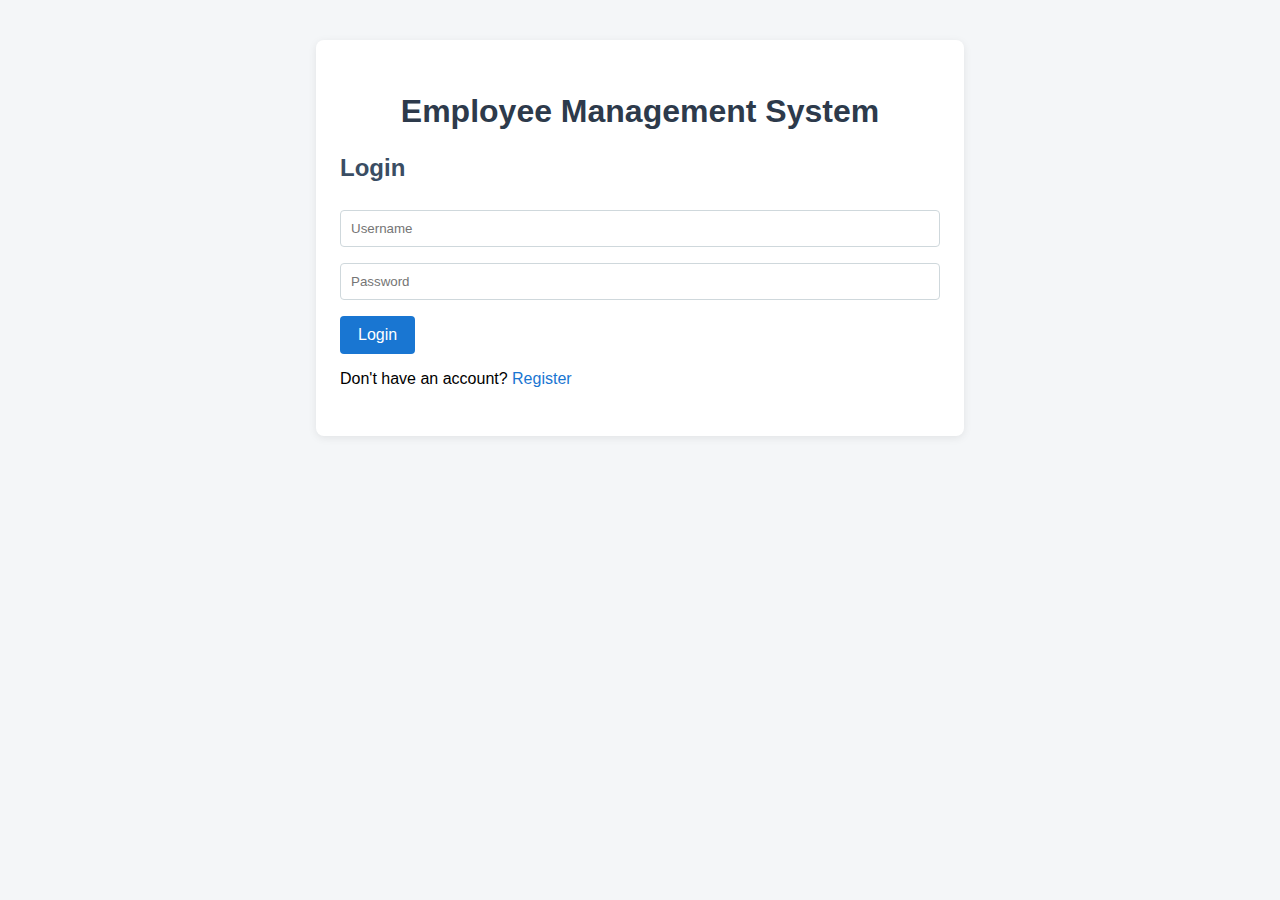
<file: EmployeeManagement/index.html>
<!DOCTYPE html>
<html lang="en">
<head>
    <meta charset="UTF-8">
    <meta name="viewport" content="width=device-width, initial-scale=1.0">
    <title>Employee Management</title>
    <link rel="stylesheet" href="style.css">
</head>
<body>
    <div class="container">
        <h1>Employee Management System</h1>
        <div id="auth-section">
            <div id="login-form">
                <h2>Login</h2>
                <input type="text" id="login-username" placeholder="Username" required>
                <input type="password" id="login-password" placeholder="Password" required>
                <button onclick="login()">Login</button>
                <p>Don't have an account? <a href="#" onclick="showRegister()">Register</a></p>
                <div id="login-error" class="error"></div>
            </div>
            <div id="register-form" style="display:none;">
                <h2>Register</h2>
                <input type="text" id="register-username" placeholder="Username" required>
                <input type="password" id="register-password" placeholder="Password" required>
                <button onclick="register()">Register</button>
                <p>Already have an account? <a href="#" onclick="showLogin()">Login</a></p>
                <div id="register-error" class="error"></div>
            </div>
        </div>
        <div id="main-section" style="display:none;">
            <button onclick="logout()" class="logout-btn">Logout</button>
            <h2>Employee List</h2>
            <table id="employee-table">
                <thead>
                    <tr>
                        <th>ID</th>
                        <th>Name</th>
                        <th>Email</th>
                        <th>Department</th>
                        <th>Position</th>
                        <th>Actions</th>
                    </tr>
                </thead>
                <tbody></tbody>
            </table>
            <h2>Add Employee</h2>
            <form id="add-employee-form">
                <input type="text" id="emp-firstname" placeholder="First Name" required>
                <input type="text" id="emp-lastname" placeholder="Last Name" required>
                <input type="email" id="emp-email" placeholder="Email" required>
                <input type="text" id="emp-department" placeholder="Department" required>
                <input type="text" id="emp-position" placeholder="Position" required>
                <button type="submit">Add Employee</button>
            </form>
            <div id="employee-error" class="error"></div>
        </div>
    </div>
    <script src="script.js"></script>
</body>
</html>
</file>
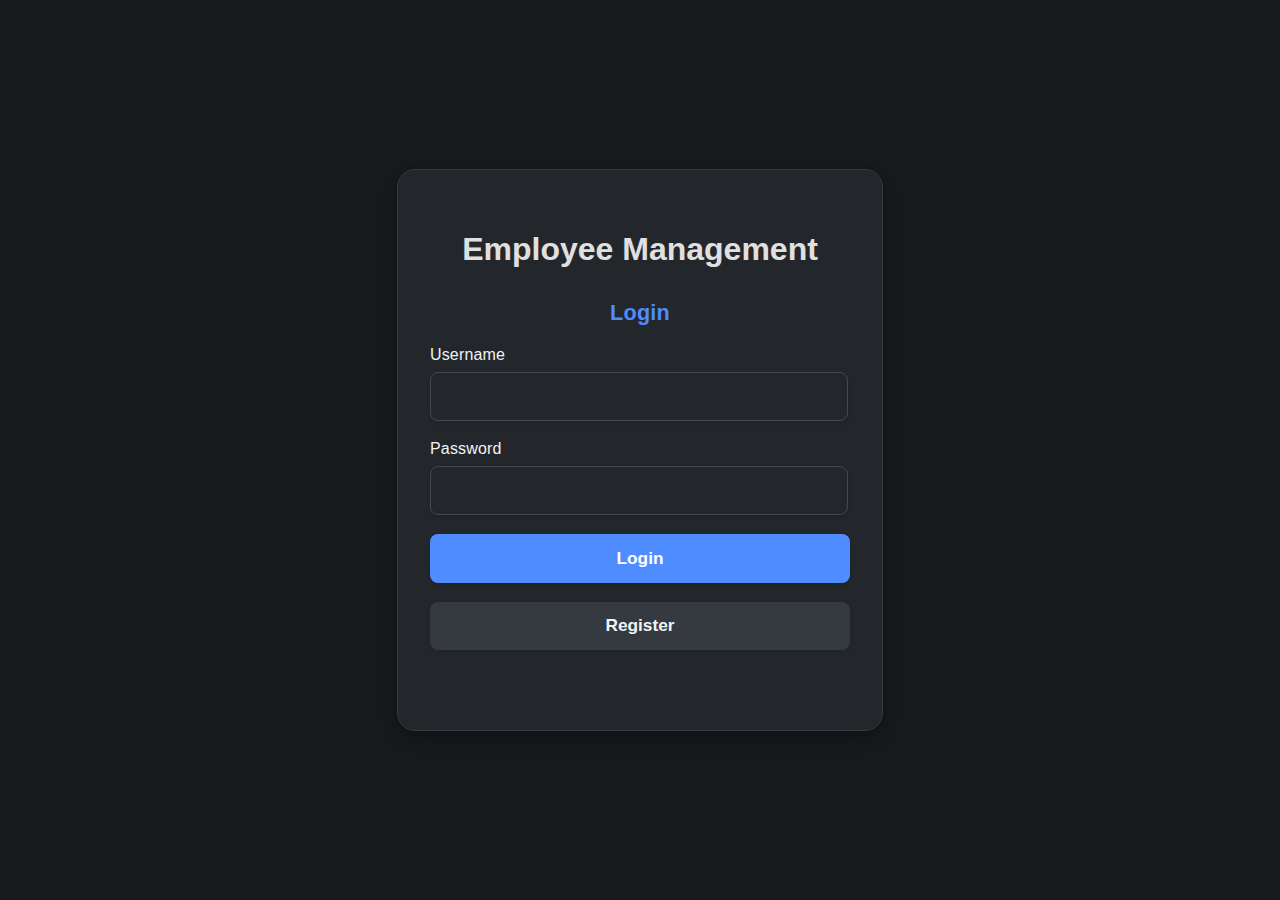
<file: EmployeeManagement/wwwroot/index.html>
<!DOCTYPE html>
<html lang="en">
<head>
    <meta charset="UTF-8">
    <meta name="viewport" content="width=device-width, initial-scale=1.0">
    <title>Employee Management</title>
    <link rel="stylesheet" href="style.css">
</head>
<body>
    <div class="container">
        <h1>Employee Management</h1>
        <form id="loginForm">
            <h2 class="text-center">Login</h2>
            <label>Username <input type="text" id="username" required></label>
            <label>Password <input type="password" id="password" required></label>
            <button type="submit">Login</button>
            <button type="button" id="showRegister">Register</button>
        </form>
        <form id="employeeForm" class="d-none">
            <h2>Add Employee</h2>
            <label>First Name <input type="text" id="firstName" required></label>
            <label>Last Name <input type="text" id="lastName" required></label>
            <label>Email <input type="email" id="email" required></label>
            <label>Phone <input type="text" id="phone"></label>
            <label>Department <input type="text" id="department"></label>
            <label>Position <input type="text" id="position"></label>
            <label>Salary <input type="number" id="salary" required></label>
            <label>Hire Date <input type="date" id="hireDate" required></label>
            <button type="submit">Add Employee</button>
        </form>
        <form id="registerForm" class="d-none">
            <h2 class="text-center">Employee Registration</h2>
            <label>Username <input type="text" id="regUsername" required></label>
            <label>Email <input type="email" id="regEmail" required></label>
            <label>Password <input type="password" id="regPassword" required></label>
            <label>First Name <input type="text" id="regFirstName" required></label>
            <label>Last Name <input type="text" id="regLastName" required></label>
            <label>Phone <input type="text" id="regPhone"></label>
            <label>Department <input type="text" id="regDepartment"></label>
            <label>Position <input type="text" id="regPosition"></label>
            <label>Salary <input type="number" id="regSalary" required></label>
            <label>Hire Date <input type="date" id="regHireDate" required></label>
            <button type="submit">Register Employee</button>
            <button type="button" id="backToLogin">Back to Login</button>
        </form>
        <div class="employee-list" id="employeeList"></div>
    </div>
    <script>
        let token = '';
        document.getElementById('loginForm').onsubmit = async function(e) {
            e.preventDefault();
            const username = document.getElementById('username').value;
            const password = document.getElementById('password').value;
            const res = await fetch('/api/auth/login', {
                method: 'POST',
                headers: { 'Content-Type': 'application/json' },
                body: JSON.stringify({ username, password })
            });
            const data = await res.json();
            if (res.ok && data.token) {
                token = data.token;
                document.getElementById('loginForm').style.display = 'none';
                document.getElementById('employeeForm').style.display = 'block';
                loadEmployees();
            } else {
                alert(data.message || 'Login failed');
            }
        };
        document.getElementById('employeeForm').onsubmit = async function(e) {
            e.preventDefault();
            const employee = {
                firstName: document.getElementById('firstName').value,
                lastName: document.getElementById('lastName').value,
                email: document.getElementById('email').value,
                phone: document.getElementById('phone').value,
                department: document.getElementById('department').value,
                position: document.getElementById('position').value,
                salary: parseFloat(document.getElementById('salary').value),
                hireDate: document.getElementById('hireDate').value
            };
            const res = await fetch('/api/employees', {
                method: 'POST',
                headers: {
                    'Content-Type': 'application/json',
                    'Authorization': 'Bearer ' + token
                },
                body: JSON.stringify(employee)
            });
            if (res.ok) {
                loadEmployees();
                e.target.reset();
            } else {
                const data = await res.json();
                alert(data.message || 'Failed to add employee');
            }
        };
        document.getElementById('showRegister').onclick = function() {
            document.getElementById('loginForm').style.display = 'none';
            document.getElementById('registerForm').style.display = 'block';
        };
        document.getElementById('backToLogin').onclick = function() {
            document.getElementById('registerForm').style.display = 'none';
            document.getElementById('loginForm').style.display = 'block';
        };
        document.getElementById('registerForm').onsubmit = async function(e) {
            e.preventDefault();
            const regData = {
                username: document.getElementById('regUsername').value,
                email: document.getElementById('regEmail').value,
                password: document.getElementById('regPassword').value,
                firstName: document.getElementById('regFirstName').value,
                lastName: document.getElementById('regLastName').value,
                phone: document.getElementById('regPhone').value,
                department: document.getElementById('regDepartment').value,
                position: document.getElementById('regPosition').value,
                salary: parseFloat(document.getElementById('regSalary').value),
                hireDate: document.getElementById('regHireDate').value
            };
            const res = await fetch('/api/employees/register', {
                method: 'POST',
                headers: { 'Content-Type': 'application/json', 'Authorization': 'Bearer ' + token },
                body: JSON.stringify(regData)
            });
            const data = await res.json();
            if (res.ok) {
                alert('Employee registered successfully!');
                document.getElementById('registerForm').reset();
                document.getElementById('registerForm').style.display = 'none';
                document.getElementById('loginForm').style.display = 'block';
            } else {
                alert(data.message || 'Registration failed');
            }
        };
        async function loadEmployees() {
            const res = await fetch('/api/employees', {
                headers: { 'Authorization': 'Bearer ' + token }
            });
            const list = document.getElementById('employeeList');
            if (res.ok) {
                const employees = await res.json();
                list.innerHTML = employees.map(emp => `<div class="employee"><b>${emp.firstName} ${emp.lastName}</b><br>Email: ${emp.email}<br>Department: ${emp.department}<br>Position: ${emp.position}</div>`).join('');
            } else {
                list.innerHTML = '<p>Could not load employees.</p>';
            }
        }
    </script>
</body>
</html>
</file>
<file: EmployeeManagement/style.css>
body {
    font-family: Arial, sans-serif;
    background: #f4f6f8;
    margin: 0;
    padding: 0;
}
.container {
    max-width: 600px;
    margin: 40px auto;
    background: #fff;
    padding: 32px 24px;
    border-radius: 8px;
    box-shadow: 0 2px 8px rgba(0,0,0,0.08);
}
h1 {
    text-align: center;
    color: #2d3a4b;
}
h2 {
    color: #3a4d63;
    margin-top: 24px;
}
input[type="text"], input[type="password"], input[type="email"] {
    width: 100%;
    padding: 10px;
    margin: 8px 0;
    border: 1px solid #cfd8dc;
    border-radius: 4px;
    box-sizing: border-box;
}
button {
    background: #1976d2;
    color: #fff;
    border: none;
    padding: 10px 18px;
    border-radius: 4px;
    cursor: pointer;
    margin-top: 8px;
    font-size: 1em;
}
button.logout-btn {
    float: right;
    background: #e53935;
}
button:hover {
    background: #1565c0;
}
table {
    width: 100%;
    border-collapse: collapse;
    margin-top: 16px;
}
th, td {
    border: 1px solid #e0e0e0;
    padding: 8px;
    text-align: left;
}
th {
    background: #f5f5f5;
}
.error {
    color: #e53935;
    margin-top: 8px;
}
a {
    color: #1976d2;
    text-decoration: none;
}
a:hover {
    text-decoration: underline;
}
</file>
<file: EmployeeManagement/wwwroot/style.css>
html, body {
    height: 100%;
}
body {
    min-height: 100vh;
    display: flex;
    align-items: center;
    justify-content: center;
    font-family: 'Segoe UI', Tahoma, Geneva, Verdana, sans-serif;
    margin: 0;
    padding: 0;
    background: #181a1b;
    color: #f1f3f4;
}
h1 {
    color: #e0e0e0;
    text-align: center;
    margin-bottom: 2rem;
}
.container {
    background: #23272b;
    padding: 2.5rem 2rem;
    border-radius: 18px;
    box-shadow: 0 8px 32px rgba(0, 0, 0, 0.30), 0 1.5px 4px rgba(0,0,0,0.10);
    max-width: 420px;
    width: 100%;
    margin: 0 auto;
    border: 1px solid #343a40;
}
form {
    margin-bottom: 1.5rem;
}
label {
    display: block;
    margin-top: 1.2rem;
    font-weight: 500;
    letter-spacing: 0.01em;
    color: #f1f3f4;
}
input {
    padding: 0.85rem 1rem;
    margin-top: 0.5rem;
    width: calc(100% - 2px);
    box-sizing: border-box;
    border: 1.5px solid #444950;
    border-radius: 8px;
    font-size: 1.05rem;
    background: #23272b;
    color: #f1f3f4;
    transition: box-shadow 0.2s, border-color 0.2s;
    box-shadow: 0 1.5px 4px rgba(0,0,0,0.10);
}
input:focus {
    border-color: #4f8cff;
    outline: 0;
    box-shadow: 0 0 0 0.18rem rgba(79,140,255,.13);
    background: #23272b;
    color: #fff;
}
button {
    padding: 0.85rem 1rem;
    margin-top: 1.2rem;
    width: 100%;
    border-radius: 8px;
    font-size: 1.08rem;
    font-weight: 600;
    border: none;
    cursor: pointer;
    transition: background 0.18s, color 0.18s, box-shadow 0.18s;
    box-shadow: 0 1.5px 4px rgba(0,0,0,0.10);
}
button[type="submit"] {
    background-color: #4f8cff;
    color: #fff;
}
button[type="submit"]:hover {
    background-color: #2563eb;
}
#showRegister {
    background: #343a40;
    color: #f1f3f4;
}
#showRegister:hover {
    background: #23272b;
}
#backToLogin {
    background: #23272b;
    color: #4f8cff;
    border: 1.5px solid #4f8cff;
}
#backToLogin:hover {
    background: #181a1b;
    color: #2563eb;
}
.employee-list {
    margin-top: 2.5rem;
}
.employee {
    background: #23272b;
    margin-bottom: 1.2rem;
    padding: 1.1rem;
    border-radius: 8px;
    border-left: 4px solid #4f8cff;
    box-shadow: 0 1.5px 4px rgba(0,0,0,0.10);
}
.employee b {
    color: #e0e0e0;
}
.text-center {
    text-align: center;
}
.d-none {
    display: none;
}
form h2 {
    margin-bottom: 1.2rem;
    margin-top: 0.2rem;
    font-size: 1.35rem;
    color: #4f8cff;
    font-weight: 700;
    letter-spacing: 0.01em;
}
#registerSuccess {
    color: #00e676 !important;
}
</file>
